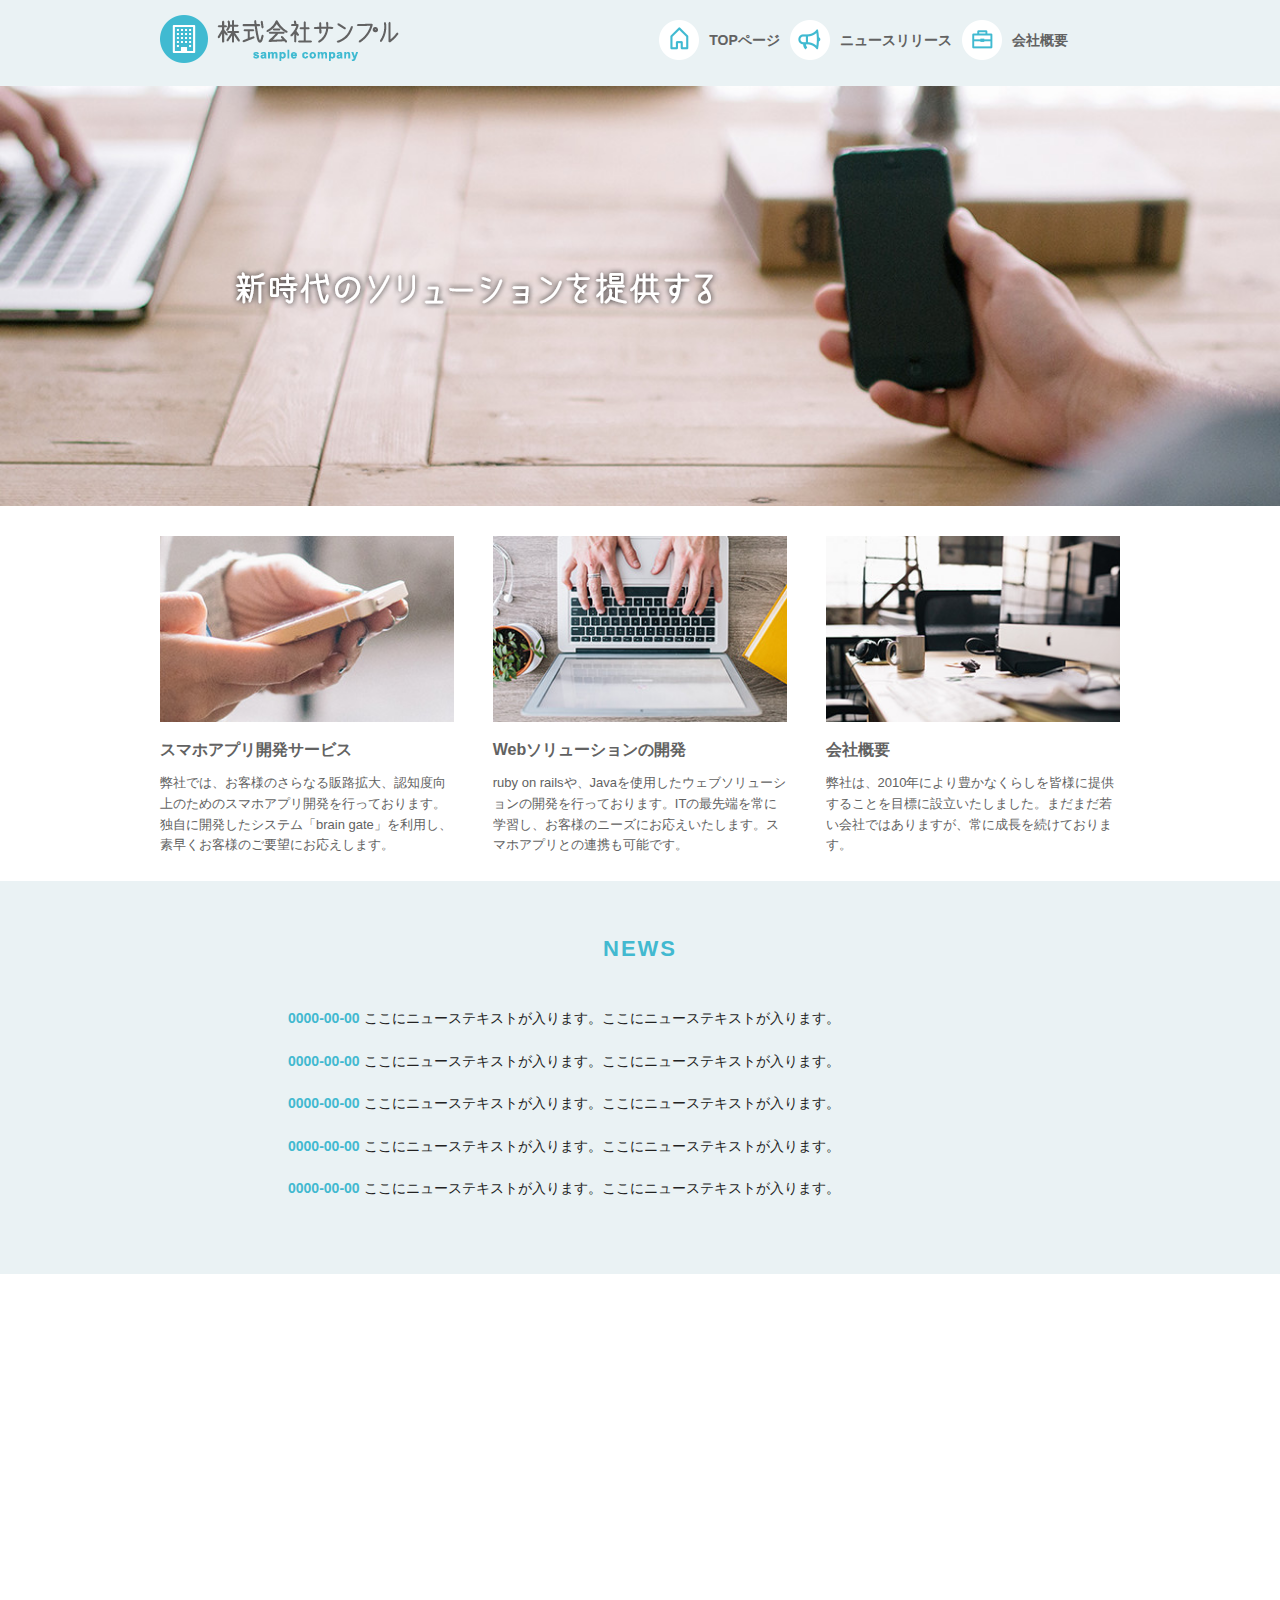
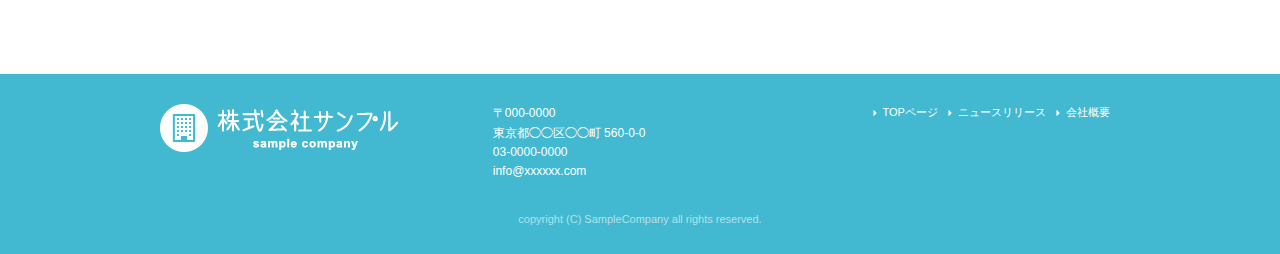
<file: index.html>
<!DOCTYPE html>
<html lang="ja">
<head>

  <!-- Basic Page Needs
  –––––––––––––––––––––––––––––––––––––––––––––––––– -->
  <meta charset="utf-8">
  <title>株式会社サンプル</title>
  <meta name="description" content="">
  <meta name="author" content="">

  <!-- Mobile Specific Metas
  –––––––––––––––––––––––––––––––––––––––––––––––––– -->
  <meta name="viewport" content="width=device-width, initial-scale=1">

  <!-- FONT
  –––––––––––––––––––––––––––––––––––––––––––––––––– 
 <link href="//fonts.googleapis.com/css?family=Raleway:400,300,600" rel="stylesheet" type="text/css">-->

  <!-- CSS
  –––––––––––––––––––––––––––––––––––––––––––––––––– -->
  <link rel="stylesheet" href="css/normalize.css">
  <link rel="stylesheet" href="css/skeleton.css">
  <link rel="stylesheet" href="css/sample.css">

  <!-- Favicon
  –––––––––––––––––––––––––––––––––––––––––––––––––– -->
  <link rel="icon" type="image/png" href="images/favicon.png">

</head>
<body>
  <header>
  <div id="header_in" class="container">
    <div class="row">
      <div class="six columns logo">

        <h1><a href="index.html"><img class="u-max-full-width" src="images/top/logo.png" alt="株式会社サンプル" srcset="images/top/logo@2x.png 2x" /></a></h1>

      </div>
      <div class="six columns navi">

        <div class="sp_navi">
          <img id="sp_navi_btn" class="u-max-full-width" src="images/top/sp_navi.png" alt="sp_navi" srcset="images/top/sp_navi@2x.png 2x" />

          <ul class="sp_navi_li">
            <li><a href="index.html">TOPページ</a></li>
            <li><a href="news.html">ニュースリリース</a></li>
            <li><a href="company.html">会社概要</a></li>
          </ul>
        </div>
        <!-- sp_navi -->
        <div class="pc_navi">
          <ul class="pc_navi_li">
            <li class="navi_toppage"><a href="index.html">TOPページ</a></li>
            <li class="navi_news"><a href="news.html">ニュースリリース</a></li>
            <li class="navi_company"><a href="company.html">会社概要</a></li>
          </ul>
        </div>
    <!-- pc_navi -->
      </div>
    </div>
    <!-- row -->
  </div>
  <!-- header_in -->
</header>

<div id="cover_area">
  <div class="container">
    <div class="twelve columns">
      <img class="u-max-full-width" src="images/top/cover_read.png" alt="新時代のソリューションを提供する" srcset="images/top/cover_read@2x.png 2x" />
    </div>
  </div>
</div>



<div id="service_area">

  <div class="container">
    <div class="row">

      <div class="four columns">

        <img class="u-max-full-width" src="images/top/service_01.jpg" alt="スマホアプリ開発サービス" srcset="images/top/service_01@2x.jpg 2x" />

        <div class="service_title">スマホアプリ開発サービス</div>
        <p>弊社では、お客様のさらなる販路拡大、認知度向上のためのスマホアプリ開発を行っております。独自に開発したシステム「brain gate」を利用し、素早くお客様のご要望にお応えします。</p>

      </div><!-- column -->
      <div class="four columns">

        <img class="u-max-full-width" src="images/top/service_02.jpg" alt="Webソリューションの開発" srcset="images/top/service_02@2x.jpg 2x" />

        <div class="service_title">Webソリューションの開発</div>
        <p>ruby on railsや、Javaを使用したウェブソリューションの開発を行っております。ITの最先端を常に学習し、お客様のニーズにお応えいたします。スマホアプリとの連携も可能です。</p>

      </div><!-- column -->
      <div class="four columns">

        <img class="u-max-full-width" src="images/top/service_03.jpg" alt="会社概要" srcset="images/top/service_03@2x.jpg 2x" />

        <div class="service_title">会社概要</div>
        <p>弊社は、2010年により豊かなくらしを皆様に提供することを目標に設立いたしました。まだまだ若い会社ではありますが、常に成長を続けております。</p>

      </div><!-- column -->

    </div>
  </div>
</div>
<!-- #service_area -->


<div id="news_area">

  <div class="container">
    <div class="row">

      <div class="twelve columns">

        <div class="news_title">NEWS</div>

        <ul class="news_lists">
          <li class="news_lists"><span>0000-00-00</span> ここにニューステキストが入ります。ここにニューステキストが入ります。</li>
          <li class="news_lists"><span>0000-00-00</span> ここにニューステキストが入ります。ここにニューステキストが入ります。</li>
          <li class="news_lists"><span>0000-00-00</span> ここにニューステキストが入ります。ここにニューステキストが入ります。</li>
          <li class="news_lists"><span>0000-00-00</span> ここにニューステキストが入ります。ここにニューステキストが入ります。</li>
          <li class="news_lists"><span>0000-00-00</span> ここにニューステキストが入ります。ここにニューステキストが入ります。</li>
        </ul>

      </div>

    </div>
  </div>
</div><!-- #news_area -->


<div id="googlemap_area">

<div id="googlemap_area">

  <script src="//maps.google.com/maps/api/js?sensor=true"></script>
  <script type="text/javascript">
  function googleMap() {
    var latlng = new google.maps.LatLng(35.6694293,139.7189323);/* 座標 */
    var myOptions = {
      zoom: 16, /*拡大比率*/
      center: latlng,
      scrollwheel: false,
      disableDoubleClickZoom: true,
      draggable: false,
      mapTypeControlOptions: { mapTypeIds: ['style', google.maps.MapTypeId.ROADMAP] }
    };
    var map = new google.maps.Map(document.getElementById('map1'), myOptions);
    /*アイコン設定*/
    var icon = new google.maps.MarkerImage('images/top/pin.png',/*画像url*/
        new google.maps.Size(48,56),/*アイコンサイズ*/
        new google.maps.Point(0,0)/*アイコン位置*/
    );
    var markerOptions = {
      position: latlng,
      map: map,
      icon: icon,
      title: '株式会社サンプル',/*タイトル*/
      animation: google.maps.Animation.DROP/*アニメーション*/
    };
    var marker = new google.maps.Marker(markerOptions);
    /*取得スタイルの貼り付け*/
    var styleOptions = [
      {
        "stylers": [
          { "hue": '#eaf2f4' }
        ]
      }
    ];
    var styledMapOptions = { name: '株式会社サンプル' }/*地図右上のタイトル*/
    var sampleType = new google.maps.StyledMapType(styleOptions, styledMapOptions);
    map.mapTypes.set('style', sampleType);
    map.setMapTypeId('style');
  };
  google.maps.event.addDomListener(window, 'load', function() {
      googleMap();
  });
  </script>
  <div id="map1" style="width:100%; height:400px; margin:0 auto;"></div>

</div>
<!-- #googlemap_area -->


<footer>
  <div class="container">
    <div class="row">
      <div class="four columns sp">
        <img class="u-max-full-width" src="images/top/footer_logo.png" alt="株式会社サンプル" srcset="images/top/footer_logo@2x.png 2x" />
      </div>
      <!-- columns -->
      <div class="four columns foot_address sp">
        〒000-0000<br />
        東京都◯◯区◯◯町 560-0-0<br />
        03-0000-0000<br />
        info@xxxxxx.com
      </div>
      <!-- columns -->
      <div class="four columns">
        <ul class="foot_navi">
          <li><a href="">TOPページ</a></li>
          <li><a href="">ニュースリリース</a></li>
          <li><a href="">会社概要</a></li>
        </ul>
      </div>
      <!-- columns -->
    </div>
    <!-- row -->

    <div class="row">
      <div class="twelve columns sp">
        <p class="copy">copyright (C) SampleCompany all rights reserved.</p>
      </div>
      <!-- columns -->
    </div>
    <!-- row -->
  </div>
</footer>
<!-- //footer -->

<script type="text/javascript" src="//ajax.googleapis.com/ajax/libs/jquery/1.10.2/jquery.min.js"></script>
<script>
  $(function(){
    $(document).ready(function(){

      $("#sp_navi_btn").click(function () {
        $(this).next().slideToggle();
      });

    });
  });
</script>
</body>

</html>
</file>
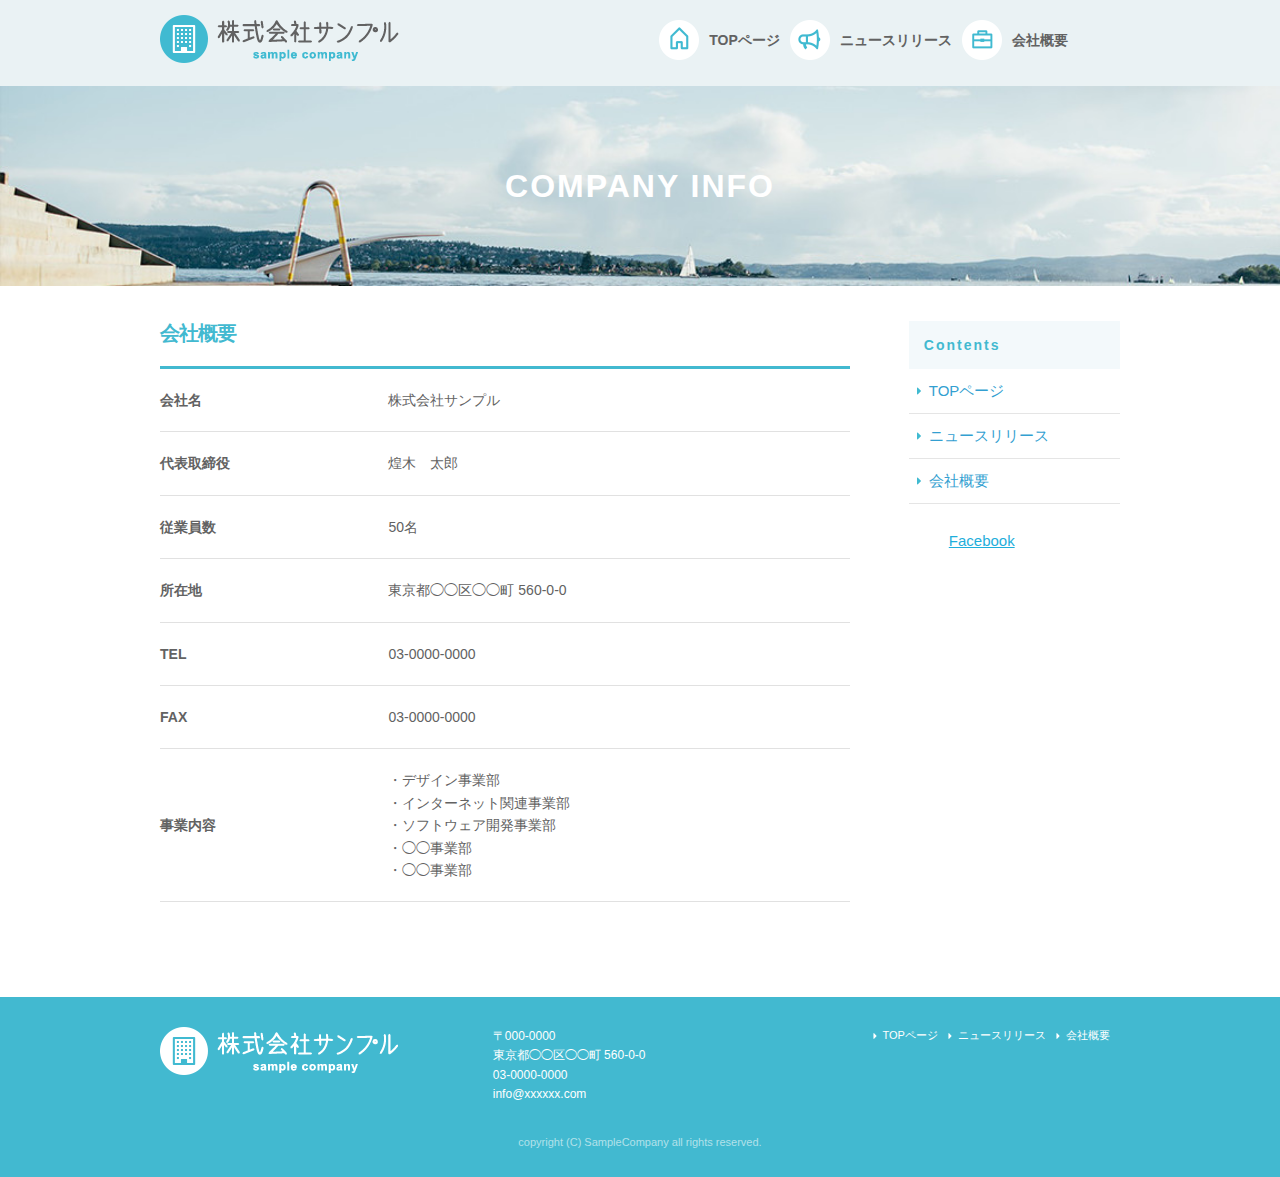
<file: company.html>
<!DOCTYPE html>
<html lang="ja">
  <head>

    <meta charset="utf-8">
    <title>COMPANY INFO | 株式会社サンプル</title>
    <meta name="description" content="">
    <meta name="author" content="">

    <meta name="viewport" content="width=device-width, initial-scale=1">

    <!-- <link href="//fonts.googleapis.com/css?family=Raleway:400,300,600" rel="stylesheet" type="text/css"> -->

    <link rel="stylesheet" href="css/normalize.css">
    <link rel="stylesheet" href="css/skeleton.css">
    <link rel="stylesheet" href="css/sample.css">

    <link rel="icon" type="image/png" href="images/favicon.png">

  </head>
  <body>

    <div id="fb-root"></div>
    <script>(function(d, s, id) {
var js, fjs = d.getElementsByTagName(s)[0];
if (d.getElementById(id)) return;
js = d.createElement(s); js.id = id;
js.src = "//connect.facebook.net/ja_JP/sdk.js#xfbml=1&version=v2.6";
fjs.parentNode.insertBefore(js, fjs);
    }(document, 'script', 'facebook-jssdk'));</script>

    <header>
      <div id="header_in" class="container">
        <div class="row">
          <div class="six columns logo">

            <h1><a href="index.html"><img class="u-max-full-width" src="images/top/logo.png" alt="株式会社サンプル" srcset="images/top/logo@2x.png 2x" /></a></h1>

          </div>
          <div class="six columns navi">

            <div class="sp_navi">
              <img id="sp_navi_btn" class="u-max-full-width" src="images/top/sp_navi.png" alt="sp_navi" srcset="images/top/sp_navi@2x.png 2x" />

              <ul class="sp_navi_li">
                <li><a href="index.html">TOPページ</a></li>
                <li><a href="news.html">ニュースリリース</a></li>
                <li><a href="company.html">会社概要</a></li>
              </ul>
            </div>
            <!-- sp_navi -->

            <div class="pc_navi">

              <ul class="pc_navi_li">
                <li class="navi_toppage"><a href="index.html">TOPページ</a></li>
                <li class="navi_news"><a href="news.html">ニュースリリース</a></li>
                <li class="navi_company"><a href="company.html">会社概要</a></li>
              </ul>

            </div>
            <!-- pc_navi -->

          </div>
        </div>
        <!-- row -->
      </div>
      <!-- header_in -->
    </header>

    <div id="sub_cover">
      <div class="conteiner">
        <div class="row">

          <div class="twelve columns">
            <h2>COMPANY INFO</h2>
          </div>

        </div>
      </div>
    </div>
    <!-- #sub_cover -->

    <div id="contents">
      <div class="container">
        <div class="row">

          <div id="main" class="nine columns">
            <h2 class="company_title">会社概要</h2>

            <table class="u-full-width">
              <tr>
                <th>会社名</th>
                <td>株式会社サンプル</td>
              </tr>
              <tr>
                <th>代表取締役</th>
                <td>煌木　太郎</td>
              </tr>
              <tr>
                <th>従業員数</th>
                <td>50名</td>
              </tr>
              <tr>
                <th>所在地</th>
                <td>東京都◯◯区◯◯町 560-0-0</td>
              </tr>
              <tr>
                <th>TEL</th>
                <td>03-0000-0000</td>
              </tr>
              <tr>
                <th>FAX</th>
                <td>03-0000-0000</td>
              </tr>
              <tr>
                <th>事業内容</th>
                <td>
                  ・デザイン事業部<br />
                  ・インターネット関連事業部<br />
                  ・ソフトウェア開発事業部<br />
                  ・◯◯事業部<br />
                  ・◯◯事業部
                </td>
              </tr>
            </table>


          </div>

          <div id="sidebar" class="three columns">

            <div class="pc_sidemenu">
              <h3>Contents</h3>

              <ul>
                <li><a href="index.html">TOPページ</a></li>
                <li><a href="news.html">ニュースリリース</a></li>
                <li><a href="company.html">会社概要</a></li>
              </ul>
            </div>

            <div class="fb-page" data-href="https://www.facebook.com/facebook" data-tabs="timeline" data-height="300" data-small-header="false" data-adapt-container-width="true" data-hide-cover="false" data-show-facepile="false"><div class="fb-xfbml-parse-ignore"><blockquote cite="https://www.facebook.com/facebook"><a href="https://www.facebook.com/facebook">Facebook</a></blockquote></div></div>

          </div>

        </div>
      </div>
    </div>
    <!-- #contents -->


    <footer>
      <div class="container">
        <div class="row">
          <div class="four columns sp">
            <img class="u-max-full-width" src="images/top/footer_logo.png" alt="株式会社サンプル" srcset="images/top/footer_logo@2x.png 2x" />
          </div>
          <!-- columns -->
          <div class="four columns foot_address sp">
            〒000-0000<br />
            東京都◯◯区◯◯町 560-0-0<br />
            03-0000-0000<br />
            info@xxxxxx.com
          </div>
          <!-- columns -->
          <div class="four columns">
            <ul class="foot_navi">
              <li><a href="index.html">TOPページ</a></li>
              <li><a href="news.html">ニュースリリース</a></li>
              <li><a href="company.html">会社概要</a></li>
            </ul>
          </div>
          <!-- columns -->
        </div>
        <!-- row -->

        <div class="row">
          <div class="twelve columns sp">
            <p class="copy">copyright (C) SampleCompany all rights reserved.</p>
          </div>
          <!-- columns -->
        </div>
        <!-- row -->
      </div>
    </footer>
    <!-- //footer -->


    <script type="text/javascript" src="//ajax.googleapis.com/ajax/libs/jquery/1.10.2/jquery.min.js"></script>

    <script>
$(function(){

  $(document).ready(function(){

    $("#sp_navi_btn").click(function () {
      $(this).next().slideToggle();
    });

  });

});
    </script>


  </body>
</html>
</file>
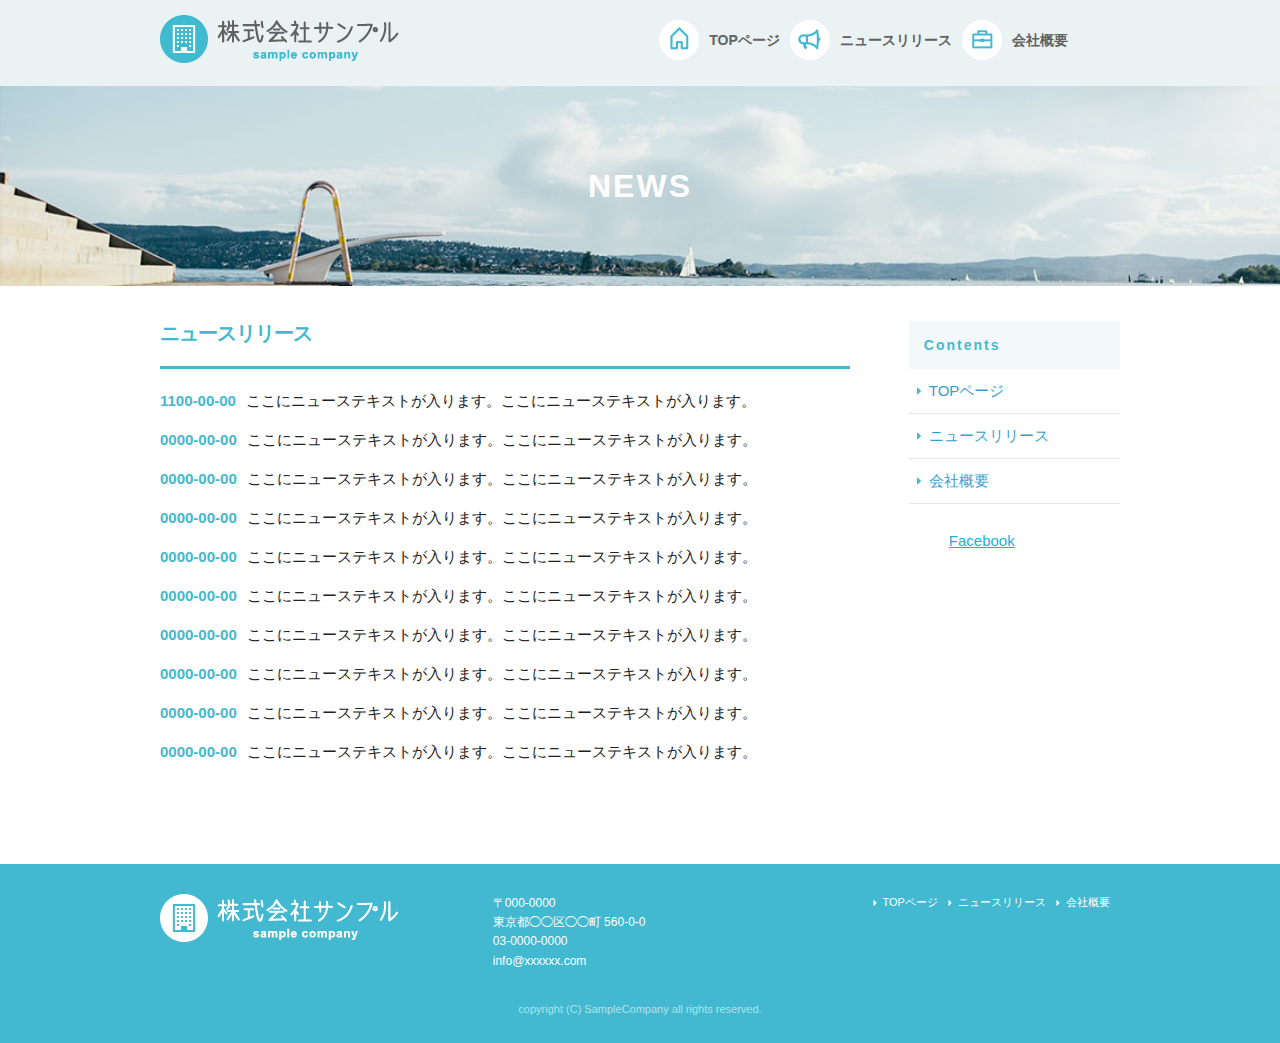
<file: news.html>
<!DOCTYPE html>
<html lang="ja">
<head>

  <meta charset="utf-8">
  <title>NEWS | 株式会社サンプル</title>
  <meta name="description" content="">
  <meta name="author" content="">

  <meta name="viewport" content="width=device-width, initial-scale=1">

  <link rel="stylesheet" href="css/normalize.css">
  <link rel="stylesheet" href="css/skeleton.css">
  <link rel="stylesheet" href="css/sample.css">

  <link rel="icon" type="image/png" href="images/favicon.png">

</head>

<body>
  <div id="fb-root"></div>
  <script>(function(d, s, id) {
    var js, fjs = d.getElementsByTagName(s)[0];
    if (d.getElementById(id)) return;
    js = d.createElement(s); js.id = id;
    js.src = "//connect.facebook.net/ja_JP/sdk.js#xfbml=1&version=v2.6";
    fjs.parentNode.insertBefore(js, fjs);
  }(document, 'script', 'facebook-jssdk'));</script>

<header>
  <div id="header_in" class="container">
    <div class="row">
      <div class="six columns logo">

        <h1><a href="index.html"><img class="u-max-full-width" src="images/top/logo.png" alt="株式会社サンプル" srcset="images/top/logo@2x.png 2x" /></a></h1>

      </div>
      <div class="six columns navi">

        <div class="sp_navi">
          <img id="sp_navi_btn" class="u-max-full-width" src="images/top/sp_navi.png" alt="sp_navi" srcset="images/top/sp_navi@2x.png 2x" />

          <ul class="sp_navi_li">
            <li><a href="index.html">TOPページ</a></li>
            <li><a href="news.html">ニュースリリース</a></li>
            <li><a href="company.html">会社概要</a></li>
          </ul>
        </div>
        <!-- sp_navi -->

        <div class="pc_navi">

          <ul class="pc_navi_li">
            <li class="navi_toppage"><a href="index.html">TOPページ</a></li>
            <li class="navi_news"><a href="news.html">ニュースリリース</a></li>
            <li class="navi_company"><a href="company.html">会社概要</a></li>
          </ul>

        </div>
        <!-- pc_navi -->

      </div>
    </div>
    <!-- row -->
  </div>
  <!-- header_in -->
</header>

<div id="sub_cover">
  <div class="conteiner">
    <div class="row">

      <div class="twelve columns">
        <h2>NEWS</h2>
      </div>

    </div>
  </div>
</div>
<!-- #sub_cover -->

<div id="contents">
  <div class="container">
    <div class="row">

      <div id="main" class="nine columns">
        <h2>ニュースリリース</h2>

        <ul class="news_li">
          <li><span>1100-00-00</span>ここにニューステキストが入ります。ここにニューステキストが入ります。</li>
          <li><span>0000-00-00</span>ここにニューステキストが入ります。ここにニューステキストが入ります。</li>
          <li><span>0000-00-00</span>ここにニューステキストが入ります。ここにニューステキストが入ります。</li>
          <li><span>0000-00-00</span>ここにニューステキストが入ります。ここにニューステキストが入ります。</li>
          <li><span>0000-00-00</span>ここにニューステキストが入ります。ここにニューステキストが入ります。</li>
          <li><span>0000-00-00</span>ここにニューステキストが入ります。ここにニューステキストが入ります。</li>
          <li><span>0000-00-00</span>ここにニューステキストが入ります。ここにニューステキストが入ります。</li>
          <li><span>0000-00-00</span>ここにニューステキストが入ります。ここにニューステキストが入ります。</li>
          <li><span>0000-00-00</span>ここにニューステキストが入ります。ここにニューステキストが入ります。</li>
          <li><span>0000-00-00</span>ここにニューステキストが入ります。ここにニューステキストが入ります。</li>
        </ul>
      </div>

      <div id="sidebar" class="three columns">

        <div class="pc_sidemenu">
          <h3>Contents</h3>

          <ul>
            <li><a href="index.html">TOPページ</a></li>
            <li><a href="news.html">ニュースリリース</a></li>
            <li><a href="company.html">会社概要</a></li>
          </ul>
        </div>
        <div class="fb-page" data-href="https://www.facebook.com/facebook" data-tabs="timeline" data-height="300" data-small-header="false" data-adapt-container-width="true" data-hide-cover="false" data-show-facepile="false"><div class="fb-xfbml-parse-ignore"><blockquote cite="https://www.facebook.com/facebook"><a href="https://www.facebook.com/facebook">Facebook</a></blockquote></div></div>

      </div>

    </div>
  </div>
</div>
<!-- #contents -->


<footer>
  <div class="container">
    <div class="row">
      <div class="four columns sp">
        <img class="u-max-full-width" src="images/top/footer_logo.png" alt="株式会社サンプル" srcset="images/top/footer_logo@2x.png 2x" />
      </div>
      <!-- columns -->
      <div class="four columns foot_address sp">
        〒000-0000<br />
        東京都◯◯区◯◯町 560-0-0<br />
        03-0000-0000<br />
        info@xxxxxx.com
      </div>
      <!-- columns -->
      <div class="four columns">
        <ul class="foot_navi">
          <li><a href="index.html">TOPページ</a></li>
          <li><a href="news.html">ニュースリリース</a></li>
          <li><a href="company.html">会社概要</a></li>
        </ul>
      </div>
      <!-- columns -->
    </div>
    <!-- row -->

    <div class="row">
      <div class="twelve columns sp">
        <p class="copy">copyright (C) SampleCompany all rights reserved.</p>
      </div>
      <!-- columns -->
    </div>
    <!-- row -->
  </div>
  
</footer>
<!-- //footer -->

<script type="text/javascript" src="//ajax.googleapis.com/ajax/libs/jquery/1.10.2/jquery.min.js"></script>

<script>
  $(function(){

    $(document).ready(function(){

      $("#sp_navi_btn").click(function () {
        $(this).next().slideToggle();
      });

    });

  });
</script>


</body>
</html>
</file>
<file: css/skeleton.css>
/*
* Skeleton V2.0.4
* Copyright 2014, Dave Gamache
* www.getskeleton.com
* Free to use under the MIT license.
* http://www.opensource.org/licenses/mit-license.php
* 12/29/2014
*/


/* Table of contents
––––––––––––––––––––––––––––––––––––––––––––––––––
- Grid
- Base Styles
- Typography
- Links
- Buttons
- Forms
- Lists
- Code
- Tables
- Spacing
- Utilities
- Clearing
- Media Queries
*/


/* Grid
–––––––––––––––––––––––––––––––––––––––––––––––––– */
.container {
  position: relative;
  width: 100%;
  max-width: 960px;
  margin: 0 auto;
  padding: 0 20px;
  box-sizing: border-box; }
.column,
.columns {
  width: 100%;
  float: left;
  box-sizing: border-box; }

/* For devices larger than 400px */
@media (min-width: 400px) {
  .container {
    width: 85%;
    padding: 0; }
}

/* For devices larger than 550px */
@media (min-width: 550px) {
  .container {
    width: 80%; }
  .column,
  .columns {
    margin-left: 4%; }
  .column:first-child,
  .columns:first-child {
    margin-left: 0; }

  .one.column,
  .one.columns                    { width: 4.66666666667%; }
  .two.columns                    { width: 13.3333333333%; }
  .three.columns                  { width: 22%;            }
  .four.columns                   { width: 30.6666666667%; }
  .five.columns                   { width: 39.3333333333%; }
  .six.columns                    { width: 48%;            }
  .seven.columns                  { width: 56.6666666667%; }
  .eight.columns                  { width: 65.3333333333%; }
  .nine.columns                   { width: 74.0%;          }
  .ten.columns                    { width: 82.6666666667%; }
  .eleven.columns                 { width: 91.3333333333%; }
  .twelve.columns                 { width: 100%; margin-left: 0; }

  .one-third.column               { width: 30.6666666667%; }
  .two-thirds.column              { width: 65.3333333333%; }

  .one-half.column                { width: 48%; }

  /* Offsets */
  .offset-by-one.column,
  .offset-by-one.columns          { margin-left: 8.66666666667%; }
  .offset-by-two.column,
  .offset-by-two.columns          { margin-left: 17.3333333333%; }
  .offset-by-three.column,
  .offset-by-three.columns        { margin-left: 26%;            }
  .offset-by-four.column,
  .offset-by-four.columns         { margin-left: 34.6666666667%; }
  .offset-by-five.column,
  .offset-by-five.columns         { margin-left: 43.3333333333%; }
  .offset-by-six.column,
  .offset-by-six.columns          { margin-left: 52%;            }
  .offset-by-seven.column,
  .offset-by-seven.columns        { margin-left: 60.6666666667%; }
  .offset-by-eight.column,
  .offset-by-eight.columns        { margin-left: 69.3333333333%; }
  .offset-by-nine.column,
  .offset-by-nine.columns         { margin-left: 78.0%;          }
  .offset-by-ten.column,
  .offset-by-ten.columns          { margin-left: 86.6666666667%; }
  .offset-by-eleven.column,
  .offset-by-eleven.columns       { margin-left: 95.3333333333%; }

  .offset-by-one-third.column,
  .offset-by-one-third.columns    { margin-left: 34.6666666667%; }
  .offset-by-two-thirds.column,
  .offset-by-two-thirds.columns   { margin-left: 69.3333333333%; }

  .offset-by-one-half.column,
  .offset-by-one-half.columns     { margin-left: 52%; }

}


/* Base Styles
–––––––––––––––––––––––––––––––––––––––––––––––––– */
/* NOTE
html is set to 62.5% so that all the REM measurements throughout Skeleton
are based on 10px sizing. So basically 1.5rem = 15px :) */
html {
  font-size: 62.5%; }
body {
  font-size: 1.5em; /* currently ems cause chrome bug misinterpreting rems on body element */
  line-height: 1.6;
  font-weight: 400;
  font-family: "Raleway", "HelveticaNeue", "Helvetica Neue", Helvetica, Arial, sans-serif;
  color: #222; }


/* Typography
–––––––––––––––––––––––––––––––––––––––––––––––––– */
h1, h2, h3, h4, h5, h6 {
  margin-top: 0;
  margin-bottom: 2rem;
  font-weight: 300; }
h1 { font-size: 4.0rem; line-height: 1.2;  letter-spacing: -.1rem;}
h2 { font-size: 3.6rem; line-height: 1.25; letter-spacing: -.1rem; }
h3 { font-size: 3.0rem; line-height: 1.3;  letter-spacing: -.1rem; }
h4 { font-size: 2.4rem; line-height: 1.35; letter-spacing: -.08rem; }
h5 { font-size: 1.8rem; line-height: 1.5;  letter-spacing: -.05rem; }
h6 { font-size: 1.5rem; line-height: 1.6;  letter-spacing: 0; }

/* Larger than phablet */
@media (min-width: 550px) {
  h1 { font-size: 5.0rem; }
  h2 { font-size: 4.2rem; }
  h3 { font-size: 3.6rem; }
  h4 { font-size: 3.0rem; }
  h5 { font-size: 2.4rem; }
  h6 { font-size: 1.5rem; }
}

p {
  margin-top: 0; }


/* Links
–––––––––––––––––––––––––––––––––––––––––––––––––– */
a {
  color: #1EAEDB; }
a:hover {
  color: #0FA0CE; }


/* Buttons
–––––––––––––––––––––––––––––––––––––––––––––––––– */
.button,
button,
input[type="submit"],
input[type="reset"],
input[type="button"] {
  display: inline-block;
  height: 38px;
  padding: 0 30px;
  color: #555;
  text-align: center;
  font-size: 11px;
  font-weight: 600;
  line-height: 38px;
  letter-spacing: .1rem;
  text-transform: uppercase;
  text-decoration: none;
  white-space: nowrap;
  background-color: transparent;
  border-radius: 4px;
  border: 1px solid #bbb;
  cursor: pointer;
  box-sizing: border-box; }
.button:hover,
button:hover,
input[type="submit"]:hover,
input[type="reset"]:hover,
input[type="button"]:hover,
.button:focus,
button:focus,
input[type="submit"]:focus,
input[type="reset"]:focus,
input[type="button"]:focus {
  color: #333;
  border-color: #888;
  outline: 0; }
.button.button-primary,
button.button-primary,
input[type="submit"].button-primary,
input[type="reset"].button-primary,
input[type="button"].button-primary {
  color: #FFF;
  background-color: #33C3F0;
  border-color: #33C3F0; }
.button.button-primary:hover,
button.button-primary:hover,
input[type="submit"].button-primary:hover,
input[type="reset"].button-primary:hover,
input[type="button"].button-primary:hover,
.button.button-primary:focus,
button.button-primary:focus,
input[type="submit"].button-primary:focus,
input[type="reset"].button-primary:focus,
input[type="button"].button-primary:focus {
  color: #FFF;
  background-color: #1EAEDB;
  border-color: #1EAEDB; }


/* Forms
–––––––––––––––––––––––––––––––––––––––––––––––––– */
input[type="email"],
input[type="number"],
input[type="search"],
input[type="text"],
input[type="tel"],
input[type="url"],
input[type="password"],
textarea,
select {
  height: 38px;
  padding: 6px 10px; /* The 6px vertically centers text on FF, ignored by Webkit */
  background-color: #fff;
  border: 1px solid #D1D1D1;
  border-radius: 4px;
  box-shadow: none;
  box-sizing: border-box; }
/* Removes awkward default styles on some inputs for iOS */
input[type="email"],
input[type="number"],
input[type="search"],
input[type="text"],
input[type="tel"],
input[type="url"],
input[type="password"],
textarea {
  -webkit-appearance: none;
     -moz-appearance: none;
          appearance: none; }
textarea {
  min-height: 65px;
  padding-top: 6px;
  padding-bottom: 6px; }
input[type="email"]:focus,
input[type="number"]:focus,
input[type="search"]:focus,
input[type="text"]:focus,
input[type="tel"]:focus,
input[type="url"]:focus,
input[type="password"]:focus,
textarea:focus,
select:focus {
  border: 1px solid #33C3F0;
  outline: 0; }
label,
legend {
  display: block;
  margin-bottom: .5rem;
  font-weight: 600; }
fieldset {
  padding: 0;
  border-width: 0; }
input[type="checkbox"],
input[type="radio"] {
  display: inline; }
label > .label-body {
  display: inline-block;
  margin-left: .5rem;
  font-weight: normal; }


/* Lists
–––––––––––––––––––––––––––––––––––––––––––––––––– */
ul {
  list-style: circle inside; }
ol {
  list-style: decimal inside; }
ol, ul {
  padding-left: 0;
  margin-top: 0; }
ul ul,
ul ol,
ol ol,
ol ul {
  margin: 1.5rem 0 1.5rem 3rem;
  font-size: 90%; }
li {
  margin-bottom: 1rem; }


/* Code
–––––––––––––––––––––––––––––––––––––––––––––––––– */
code {
  padding: .2rem .5rem;
  margin: 0 .2rem;
  font-size: 90%;
  white-space: nowrap;
  background: #F1F1F1;
  border: 1px solid #E1E1E1;
  border-radius: 4px; }
pre > code {
  display: block;
  padding: 1rem 1.5rem;
  white-space: pre; }


/* Tables
–––––––––––––––––––––––––––––––––––––––––––––––––– */
th,
td {
  padding: 12px 15px;
  text-align: left;
  border-bottom: 1px solid #E1E1E1; }
th:first-child,
td:first-child {
  padding-left: 0; }
th:last-child,
td:last-child {
  padding-right: 0; }


/* Spacing
–––––––––––––––––––––––––––––––––––––––––––––––––– */
button,
.button {
  margin-bottom: 1rem; }
input,
textarea,
select,
fieldset {
  margin-bottom: 1.5rem; }
pre,
blockquote,
dl,
figure,
table,
p,
ul,
ol,
form {
  margin-bottom: 2.5rem; }


/* Utilities
–––––––––––––––––––––––––––––––––––––––––––––––––– */
.u-full-width {
  width: 100%;
  box-sizing: border-box; }
.u-max-full-width {
  max-width: 100%;
  box-sizing: border-box; }
.u-pull-right {
  float: right; }
.u-pull-left {
  float: left; }


/* Misc
–––––––––––––––––––––––––––––––––––––––––––––––––– */
hr {
  margin-top: 3rem;
  margin-bottom: 3.5rem;
  border-width: 0;
  border-top: 1px solid #E1E1E1; }


/* Clearing
–––––––––––––––––––––––––––––––––––––––––––––––––– */

/* Self Clearing Goodness */
.container:after,
.row:after,
.u-cf {
  content: "";
  display: table;
  clear: both; }


/* Media Queries
–––––––––––––––––––––––––––––––––––––––––––––––––– */
/*
Note: The best way to structure the use of media queries is to create the queries
near the relevant code. For example, if you wanted to change the styles for buttons
on small devices, paste the mobile query code up in the buttons section and style it
there.
*/


/* Larger than mobile */
@media (min-width: 400px) {}

/* Larger than phablet (also point when grid becomes active) */
@media (min-width: 550px) {}

/* Larger than tablet */
@media (min-width: 750px) {}

/* Larger than desktop */
@media (min-width: 1000px) {}

/* Larger than Desktop HD */
@media (min-width: 1200px) {}
</file>
<file: css/sample.css>
html {
  font-size: 62.5%; }

header {
  background: #eaf2f4; }
  header #header_in {
    padding-top: 10px;
    padding-bottom: 4px; }
  @media (max-width: 550px) {
    header .logo {
      width: 190px; }
    header .navi {
      width: 40px;
      float: right; } }
  header .sp_navi_li {
    width: 180px;
    position: absolute;
    top: 50px;
    right: 2%;
    border: 1px solid #eee;
    background: white;
    margin: 0;
    padding: 0;
    display: none;
    z-index: 100; }
    header .sp_navi_li li {
      list-style: none;
      margin: 0;
      padding: 0; }
      header .sp_navi_li li a {
        display: block;
        padding: 10px 8px;
        border-bottom: 1px solid #eee;
        font-size: 14px;
        text-decoration: none; }
  @media (min-width: 551px) {
    header .sp_navi {
      display: none; }
    header #header_in {
      padding: 15px 0 10px 0; }
    header .pc_navi_li {
      margin: 0;
      padding: 0; }
      header .pc_navi_li li {
        list-style: none;
        margin: 5px 0 0 0;
        padding: 0; }
        header .pc_navi_li li a {
          color: #626262;
          text-decoration: none;
          font-weight: bold;
          font-size: 14px;
          font-size: 1.4rem;
          float: left;
          padding-right: 10px; }
        header .pc_navi_li li a:hover {
          color: #42b9d0; }
      header .pc_navi_li li.navi_toppage a {
        background-repeat: no-repeat;
        display: inline-block;
        line-height: 40px;
        padding-left: 50px;
        background-image: url("../images/top/navi_top.png");
        background-size: 40px 40px; } }
    @media screen and (min-width: 551px) and (-webkit-min-device-pixel-ratio: 2), (min-width: 551px) and (min-resolution: 2dppx) {
      header .pc_navi_li li.navi_toppage a {
        background-image: url("../images/top/navi_top@2x.png"); } }
  @media (min-width: 551px) {
      header .pc_navi_li li.navi_news a {
        background-repeat: no-repeat;
        display: inline-block;
        line-height: 40px;
        padding-left: 50px;
        background-image: url("../images/top/navi_news.png");
        background-size: 40px 40px; } }
    @media screen and (min-width: 551px) and (-webkit-min-device-pixel-ratio: 2), (min-width: 551px) and (min-resolution: 2dppx) {
      header .pc_navi_li li.navi_news a {
        background-image: url("../images/top/navi_news@2x.png"); } }
  @media (min-width: 551px) {
      header .pc_navi_li li.navi_company a {
        background-repeat: no-repeat;
        display: inline-block;
        line-height: 40px;
        padding-left: 50px;
        background-image: url("../images/top/navi_company.png");
        background-size: 40px 40px; } }
    @media screen and (min-width: 551px) and (-webkit-min-device-pixel-ratio: 2), (min-width: 551px) and (min-resolution: 2dppx) {
      header .pc_navi_li li.navi_company a {
        background-image: url("../images/top/navi_company@2x.png"); } }

  @media (max-width: 550px) {
    header .pc_navi {
      display: none; } }

#cover_area {
  text-align: center;
  padding: 80px 0;
  background-image: url("../images/top/cover.jpg");
  background-size: cover; }
  @media screen and (-webkit-min-device-pixel-ratio: 2), (min-resolution: 2dppx) {
    #cover_area {
      background-image: url("../images/top/cover@2x.jpg"); } }
  @media (min-width: 551px) {
    #cover_area {
      text-align: left;
      height: 420px;
      padding: 0; }
      #cover_area img {
        margin-top: 180px;
        margin-left: 70px; } }

#service_area {
  padding-top: 20px; }
  @media (min-width: 551px) {
    #service_area {
      padding-top: 30px; } }
  #service_area .columns {
    color: #626262; }
    #service_area .columns .service_title {
      font-size: 18px;
      font-size: 1.8rem;
      font-weight: bold;
      margin-top: 8px; }
    #service_area .columns p {
      font-size: 15px;
      font-size: 1.5rem;
      margin-top: 10px; }
    @media (min-width: 551px) {
      #service_area .columns .service_title {
        font-size: 16px;
        font-size: 1.6rem; }
      #service_area .columns p {
        font-size: 13px;
        font-size: 1.3rem; } }

#news_area {
  background-color: #eaf2f4; }
  @media (min-width: 551px) {
    #news_area .container {
      padding: 0px 10% 50px 10%; } }
  #news_area .news_title {
    text-align: center;
    font-size: 26px;
    font-size: 2.6rem;
    color: #42b9d0;
    padding: 15px 0 10px 0;
    font-weight: bold;
    letter-spacing: 0.2rem; }
  #news_area .news_lists li {
    list-style: none;
    font-size: 15px;
    font-size: 1.5rem; }
    #news_area .news_lists li span {
      color: #42b9d0;
      font-weight: bold;
      display: block;
      margin-bottom: 3px; }
  @media (min-width: 551px) {
    #news_area .news_title {
      font-size: 22px;
      font-size: 2.2rem;
      padding: 50px 0 41px 0; }
    #news_area .news_lists li {
      font-size: 14px;
      font-size: 1.4rem;
      margin-bottom: 20px; }
      #news_area .news_lists li span {
        display: inline;
        margin-bottom: 0px; } }

footer {
  background-color: #42b9d0;
  color: #fff;
  padding-top: 20px; }
  @media (max-width: 550px) {
    footer .container {
      margin: 0;
      padding: 0; }
    footer .sp {
      padding: 0 6%;
      margin: 0 auto; }
    footer .foot_navi {
      margin-top: 20px; }
      footer .foot_navi li {
        list-style: none;
        margin-bottom: 1px; }
        footer .foot_navi li a {
          color: #42b9d0;
          background-color: #eaf2f4;
          display: block;
          text-align: center;
          font-weight: bold;
          text-decoration: none;
          font-size: 16px;
          font-size: 1.6rem;
          padding: 16px 0; } }
  footer .foot_address {
    font-size: 16px;
    font-size: 1.6rem;
    padding-top: 10px; }
  footer .copy {
    text-align: center;
    font-size: 11px;
    font-size: 1.1rem;
    color: #b2e1ea; }
  @media (min-width: 551px) {
    footer {
      padding-top: 30px; }
      footer .foot_address {
        padding: 0px;
        font-size: 12px;
        font-size: 1.2rem; }
      footer .foot_navi {
        float: right; }
        footer .foot_navi li {
          list-style: none;
          background-repeat: no-repeat;
          background-position: left center;
          display: inline-block;
          float: left;
          margin-right: 10px;
          font-size: 11px;
          font-size: 1.1rem;
          background-image: url("../images/top/foot_arroehead.png");
          background-size: 4px 6px; } }
      @media screen and (min-width: 551px) and (-webkit-min-device-pixel-ratio: 2), (min-width: 551px) and (min-resolution: 2dppx) {
        footer .foot_navi li {
          background-image: url("../images/top/foot_arroehead@2x.png"); } }
  @media (min-width: 551px) {
        footer .foot_navi a {
          color: white;
          padding-left: 10px;
          text-decoration: none; }
        footer .foot_navi a:hover {
          color: #eaf2f4; }
      footer .copy {
        margin-top: 30px; } }

h1 {
  margin: 0;
  padding: 0; }

.news_li {
  list-style: none; }
  .news_li ul {
    padding-left: 0;
    margin-top: 0; }
  .news_li li span {
    color: #42b9d0;
    display: block;
    font-weight: bold;
    margin-bottom: 3px; }

#sub_cover {
  padding: 40px 0;
  background-image: url(../images/news/sub_cover.jpg);
  background-size: cover; }
  #sub_cover h2 {
    text-align: center;
    color: white;
    font-size: 16px;
    font-size: 1.6rem;
    font-weight: bold;
    margin: 0;
    letter-spacing: 0.2rem; }

@media screen and (-webkit-min-device-pixel-ratio: 2), (min-resolution: 2dppx) {
  #sub_cover {
    background-image: url("../images/news/sub_cover@2x.jpg"); } }
@media (min-width: 550px) {
  #sub_cover {
    padding: 80px 0; }

  #sub_cover h2 {
    text-align: center;
    color: white;
    font-size: 32px;
    font-size: 3.2rem;
    font-weight: bold;
    margin: 0;
    letter-spacing: 0.2rem; } }
#contents {
  padding-top: 20px; }

#contents #main h2 {
  color: #42b9d0;
  border-bottom: 3px solid #42b9d0;
  font-size: 15px;
  font-size: 1.5rem;
  font-weight: bold;
  padding-bottom: 15px; }

#contents #main .news_li {
  font-size: 15px;
  font-size: 1.5rem; }

#contents #main .news_li li {
  list-style: none; }

#contents #sidebar {
  padding-bottom: 20px; }

@media (max-width: 550px) {
  #contents #sidebar .pc_sidemenu {
    display: none; } }
#contents #sidebar .pc_sidemenu h3 {
  color: #42b9d0;
  font-size: 14px;
  font-size: 1.4rem;
  letter-spacing: 0.2rem;
  font-weight: bold;
  background-color: #f3f9fb;
  padding: 15px;
  margin-bottom: 0px; }

#contents #sidebar .pc_sidemenu li {
  list-style: none;
  display: block;
  border-bottom: 1px solid #e5e5e5;
  background-repeat: no-repeat;
  background-position: 8px center;
  margin-bottom: 0px;
  padding: 10px 10px 10px 20px;
  background-image: url(../images/news/side_arrow.png);
  background-size: 4px 8px; }

@media (min-width: 550px) {
  #sub_cover {
    padding: 80px 0 h2;
      padding-text-align: center;
      padding-color: white;
      padding-font-size: 32px;
      padding-font-size: 3.2rem;
      padding-font-weight: bold;
      padding-margin: 0;
      padding-letter-spacing: 0.2rem; } }
@media (min-width: 550px) {
  #contents #main {
    padding-right: 20px; } }
#contents #sidebar .pc_sidemenu li a {
  color: #339fd1;
  text-decoration: none; }

@media (min-width: 550px) {
  #contents #main h2 {
    font-size: 20px;
    font-size: 2rem;
    padding-bottom: 20px; } }
@media (min-width: 550px) {
  #contents #main .news_li li {
    list-style: none;
    padding-bottom: 5px; } }
@media (min-width: 550px) {
  #contents #main .news_li li span {
    display: inline-block;
    margin-bottom: 0;
    padding-right: 10px; } }
@media (min-width: 550px) {
  #contents #main .news_li li {
    list-style: none;
    padding-bottom: 5px; } }
@media (min-width: 550px) {
  #contents {
    padding-top: 35px;
    padding-bottom: 70px; } }
#contents #main h2.company_title {
  margin-bottom: 0px; }

#contents #main th, #contents #main td {
  padding: 20px 0;
  color: #626262;
  font-size: 14px;
  font-size: 1.4rem; }

#contents #main th {
  padding-right: 20px; }

@media (max-width: 550px) {
  .pc_sidemenu {
    display: none; } }

/*# sourceMappingURL=sample.css.map */
</file>
